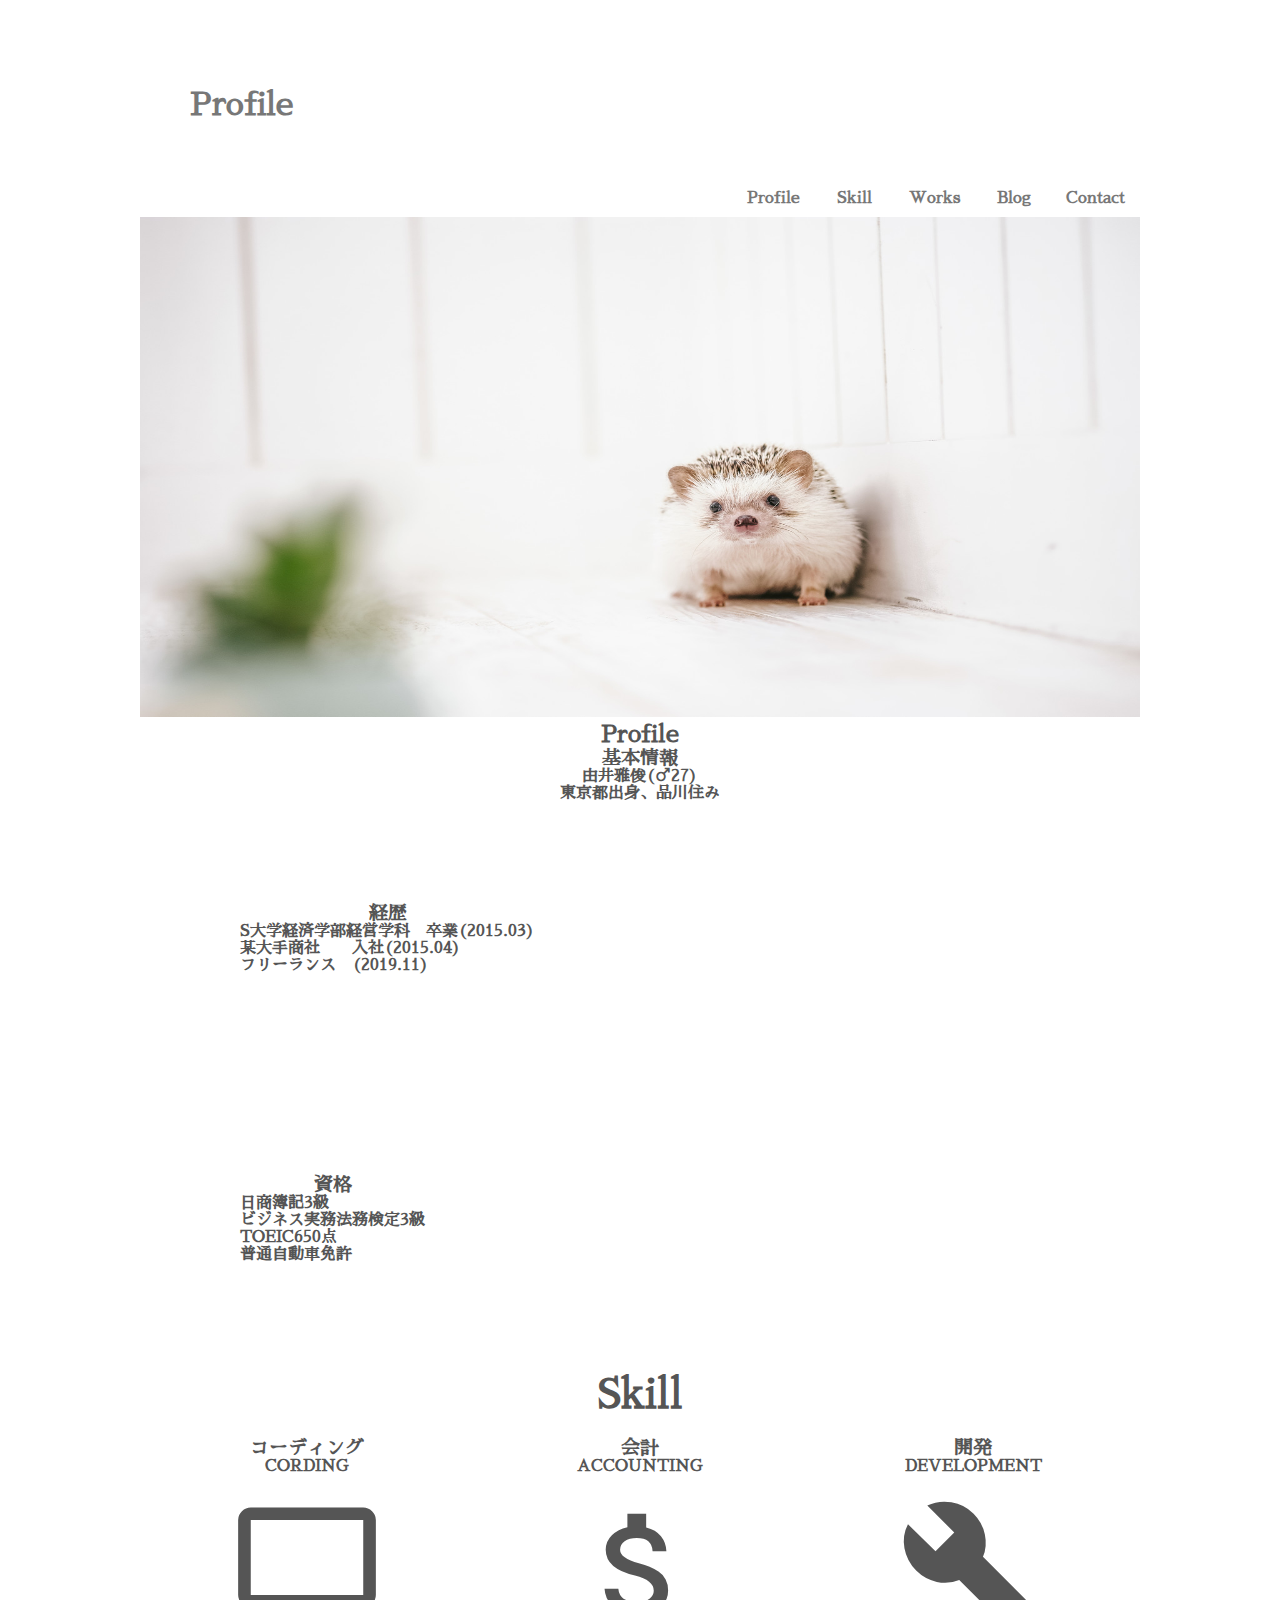
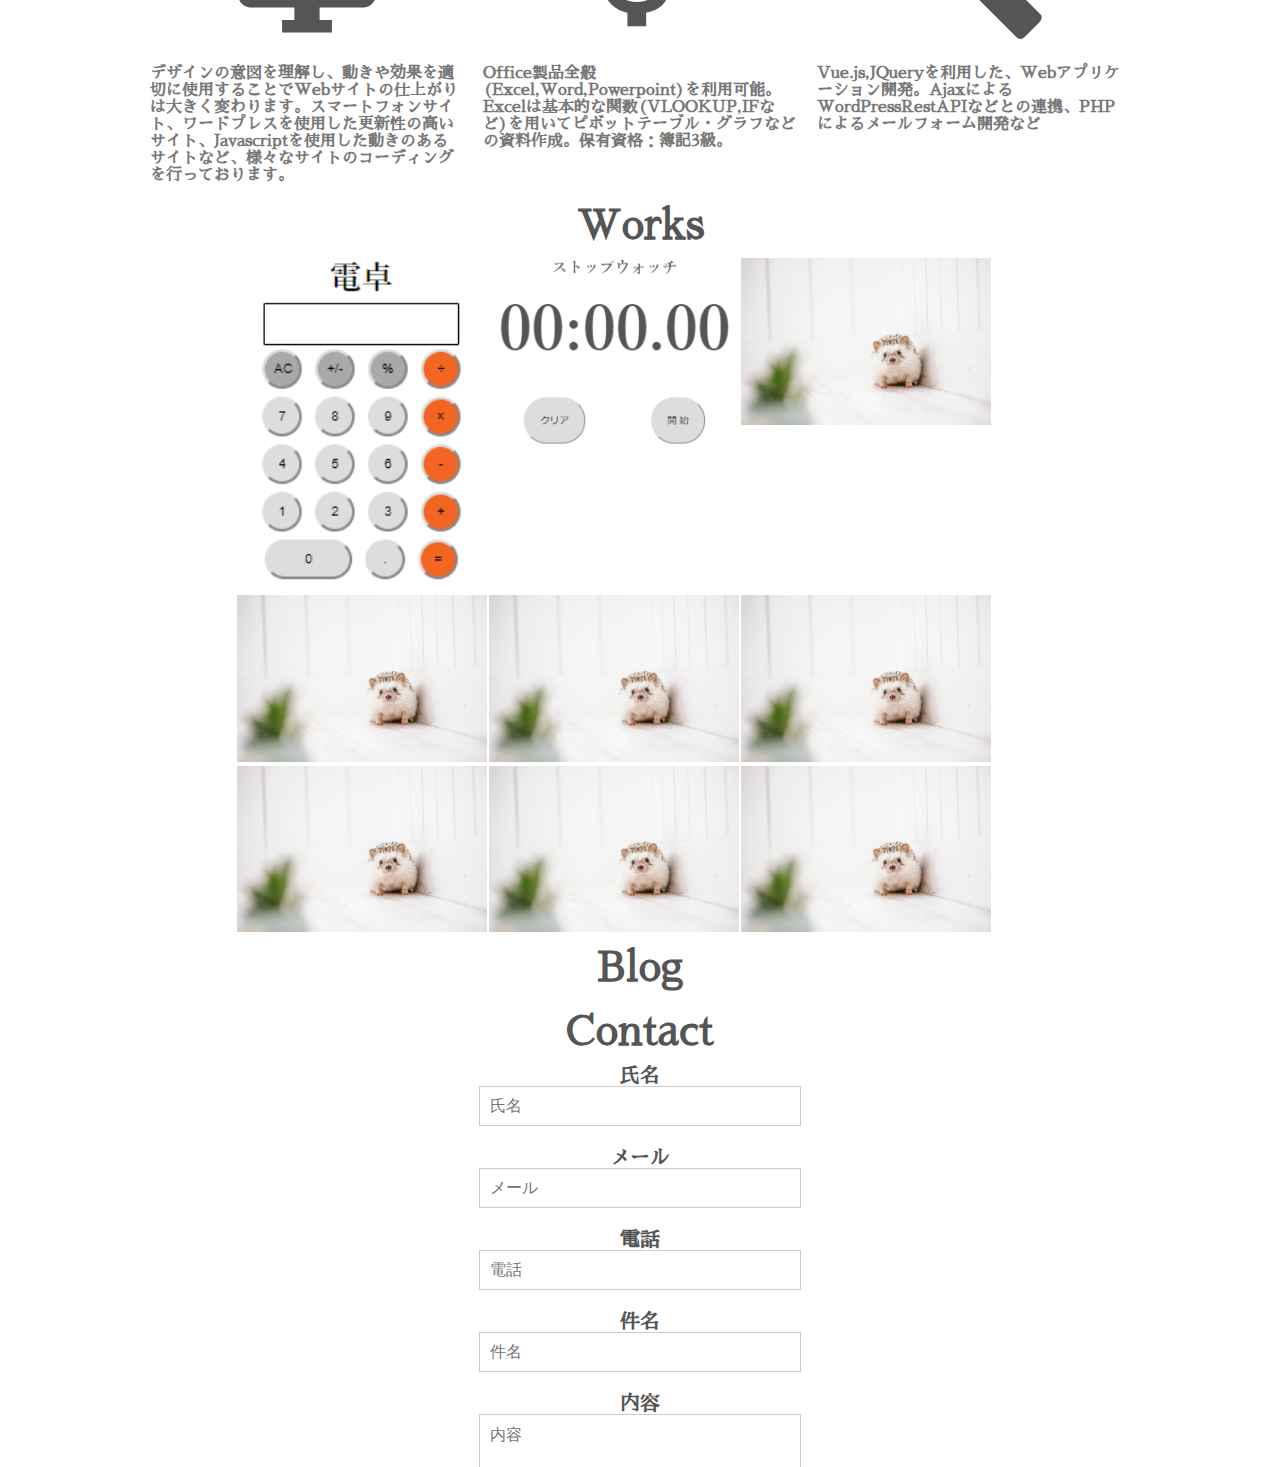
<file: index.html>
<!DOCTYPE html>
<html lang="ja">
<head>
	<meta charset="utf-8">　
	<meta name="viewport" content="width=device-width,initial-scale=1">
	<meta name="keywords" content="ポートフォリオ">
	<meta name="description" content="由井雅俊　ポートフォリオサイト">
	<meta name="robots" content="noindex">
	<meta http-equiv="Pragma" content="no-cache">
	<meta http-equiv="Cache-Control" content="no-cache">
	<title>由井雅俊ポートフォリオ</title>
	<link href="https://fonts.googleapis.com/css?family=Sawarabi+Mincho" rel="stylesheet">
	<link href="https://fonts.googleapis.com/icon?family=Material+Icons" rel="stylesheet">
	<link rel="stylesheet" type="text/css" href="./css/profile.css?9080">
	<script src="./js/jquery-3.4.1.min.js"></script>
	<script src="./js/main.js"></script>
	<script src="./js/strform.js"></script>
</head>
<body>
	<header>
		<h1 id="logo">
		    <a href="#top">Profile</a>
		</h1>
		<nav class="toptag">
			<ul class="cf">
				<a href="#Profile">
					<li class="about">Profile</li>
				</a>
				<a href="#Skill">
					<li class="Skill">Skill</li>
				</a>
				<a href="#Works">
					<li class="works">Works</li>
				</a>
				<a href="#Blog">
					<li class="blog">Blog</li>
				</a>
				<a href="#Contact">
					<li class="contact">Contact</li>
				</a>
			</ul>
		</nav>
	</header>
    <!-- main -->
	<div id="main">
		<!-- mainVisual -->
		<div id="mainVisual">
			<div class="pc"><img class="ph" src="./img/sample.jpg" alt=""></div>
	    </div>
	    <section id="Profile">
	    	<h2>Profile</h2>
	    	<div>
	    		<h3>基本情報</h3>
	    		<p>由井雅俊(♂27)</p>
	    		<p>東京都出身、品川住み</p>
	    	</div>
	    	<div class="Resume">
	    		<div>
		    		<h3>経歴</h3>
		    		<p>S大学経済学部経営学科　卒業(2015.03)</p>
		    		<p>某大手商社　　入社(2015.04)</p>
		    		<p>フリーランス　(2019.11)</p>
		    	</div>
		    	<div>
		    		<h3>資格</h3>
		    		<p>日商簿記3級</p>
		    		<p>ビジネス実務法務検定3級</p>
		    		<p>TOEIC650点</p>
		    		<p>普通自動車免許</p>
		    	</div>
	    	</div>
	    </section>
	    <!-- skill -->
		<section id="Skill" class="cf">
			<h2 class="ttl">Skill</h2>
			<section class="three-co">
				<h3 class="ttl2">コーディング</h3>
				<p class="ttl2">CORDING</p>
				<p class="icon"><i class="material-icons">desktop_windows</i></p>
				<p class="text01">デザインの意図を理解し、動きや効果を適切に使用することでWebサイトの仕上がりは大きく変わります。スマートフォンサイト、ワードプレスを使用した更新性の高いサイト、Javascriptを使用した動きのあるサイトなど、様々なサイトのコーディングを行っております。</p>
			</section>
			<section class="three-co">
				<h3 class="ttl2">会計</h3>
				<p class="ttl2">ACCOUNTING</p>
				<p class="icon"><i class="material-icons">attach_money</i></p>
				<p class="text01">Office製品全般(Excel,Word,Powerpoint)を利用可能。Excelは基本的な関数(VLOOKUP,IFなど)を用いてピボットテーブル・グラフなどの資料作成。保有資格：簿記3級。</p>
			</section>
			<section class="three-co">
				<h3 class="ttl2">開発</h3>
				<p class="ttl2">DEVELOPMENT</p>
				<p class="icon"><i class="material-icons">build</i></p>
				<p class="text01">Vue.js,JQueryを利用した、Webアプリケーション開発。AjaxによるWordPressRestAPIなどとの連携、PHPによるメールフォーム開発など</p>
			</section>
		</section>
        <!-- works -->
		<section id="Works" class="cf">
			<h2 class="ttl">Works</h2>
			<ul class="worksList">
				<li><a href="./html/calculator/"><img src="./img/calculator.png"></a></li>
				<li><a href="./html/stopwatch"><img src="./img/stopwatch.png"></a></li>
				<li><a href=""><img src="./img/sample.jpg"></a></li>
				<li><a href=""><img src="./img/sample.jpg"></a></li>
				<li><a href=""><img src="./img/sample.jpg"></a></li>
				<li><a href=""><img src="./img/sample.jpg"></a></li>
				<li><a href=""><img src="./img/sample.jpg"></a></li>
				<li><a href=""><img src="./img/sample.jpg"></a></li>
				<li><a href=""><img src="./img/sample.jpg"></a></li>
		　　</ul>
		</section>
		<!-- Blog -->
		<section id="Blog" class="cf">
			<h2 class="ttl">Blog</h2>
			<ul class="blogList">
			</ul>
		</section>
    </div>
    <div id="Contact" class="wrapper">
    	<h2 class="ttl">Contact</h2>
		<form action="/" method="post">
			<p>氏名</p>
			<p class="input"><input class="name chk" type="text" name="name" placeholder="氏名"></p>
			<p class="err_name"></p>
			<p>メール</p>
			<p class="input"><input class="mail chk" type="email" name="mail" placeholder="メール"></p>
			<p class="err_mail"></p>
			<p>電話</p>
			<p class="input"><input class="phone chk" type="telephone" name="phone" placeholder="電話"></p>
			<p class="err_phone"></p>
			<p>件名</p>
			<p class="input"><input class="tag chk" type="text" name="tag" placeholder="件名"></p>
			<p class="err_tag"></p>
			<p>内容</p>
			    <textarea class="contents chk" name="contents" placeholder="内容"></textarea>
			    <p class="err_contents"></p>
			<p class="input"><input type="submit" value="送信" name="submit"></p>
		</form>
	</div>
    <!-- footer -->
    <footer class="cf">
		<p class="toTop">
			<a href="#Top">
				<i class="material-icons">home</i>
			</a>
		</p>
    	<p id="copyright">
    		<small>
    			&#169; Masatoshi Yui All rights reserved.
    	    </small>
    	</p>
    </footer>
</body>
</html>
</file>
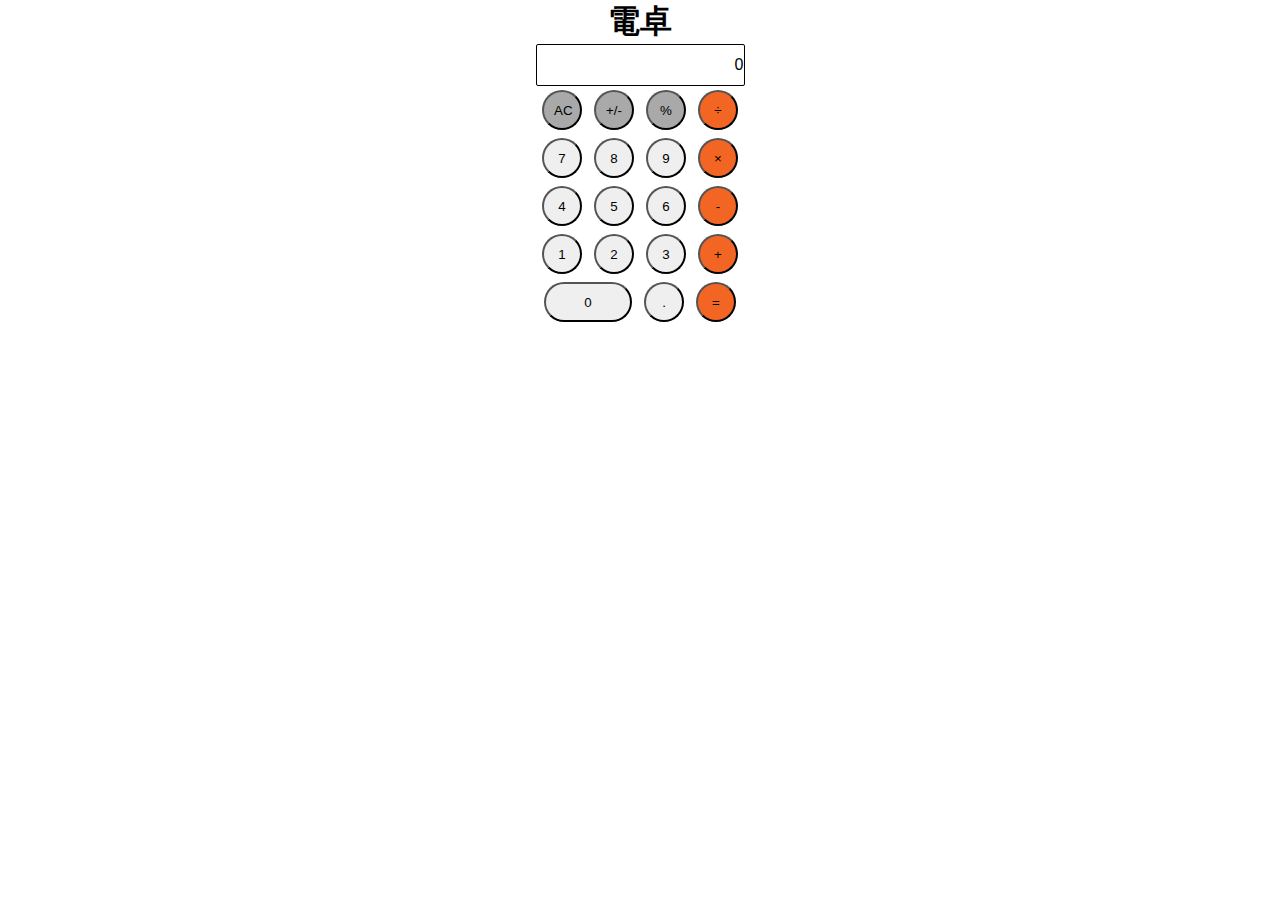
<file: html/calculator/index.html>
<!DOCTYPE html>
<html>
<head>
	<meta charset="utf-8">
	<meta name="viewport" content="width=device-width,initial-scale=1">
	<title>電卓</title>
	<link rel="stylesheet" type="text/css" href="./css/keisanki.css">
	<script src="./js/jquery-3.4.1.min.js"></script>
	<script src="./js/calc.js"></script>
</head>
<body>
	<h1>電卓</h1>
	<section>
		<input type="text" class="WhiteSheet dspData">
		<span class="myValue"></span>
	</section>
	<div>
		<input type="button" class="Calculater BgGray Clear" value="AC" >
		<input type="button" class="Calculater BgGray PlusMinus" value="+/-">
		<input type="button" class="Calculater BgGray Percent" value="%" >
		<input type="button" class="Calculater BgOrange Comp" value="÷">
	</div>
	<div>
		<input type="button" class="Calculater Num" value="7">
		<input type="button" class="Calculater Num" value="8">
		<input type="button" class="Calculater Num" value="9" >
		<input type="button" class="Calculater BgOrange Comp" value="×">	
	</div>
	<div>
		<input type="button" class="Calculater Num" value="4" >
		<input type="button" class="Calculater Num" value="5">
		<input type="button" class="Calculater Num" value="6" >
		<input type="button" class="Calculater BgOrange Comp" value="-">	
	</div>
	<div>
		<input type="button" class="Calculater Num" value="1" >
		<input type="button" class="Calculater Num" value="2">
		<input type="button" class="Calculater Num" value="3" >
		<input type="button" class="Calculater BgOrange Comp" value="+">	
	</div>
	<div>
		<input type="button" class="Calculater Zero Num" value="0" >
		<input type="button" class="Calculater Dot " value="." >
		<input type="button" class="Calculater BgOrange Comp" value="=">	
	</div>
</body>
</html>
</file>
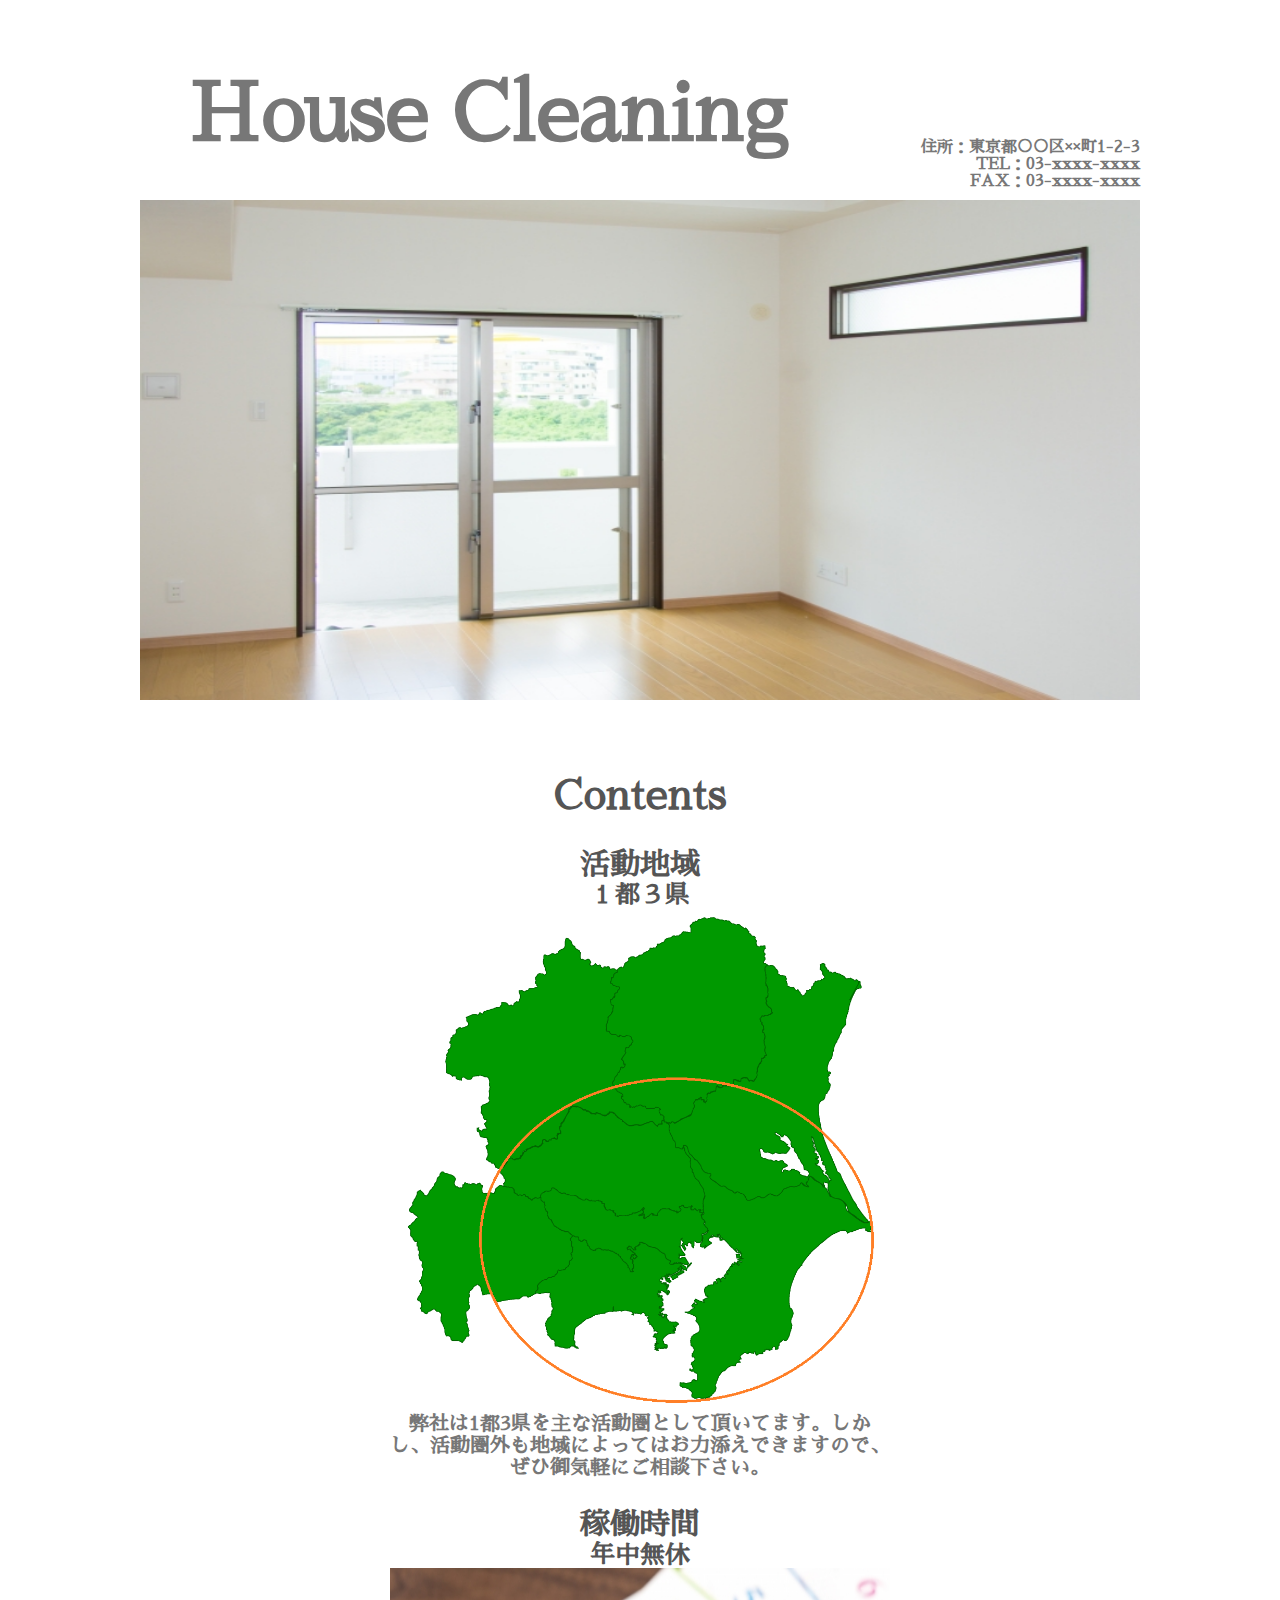
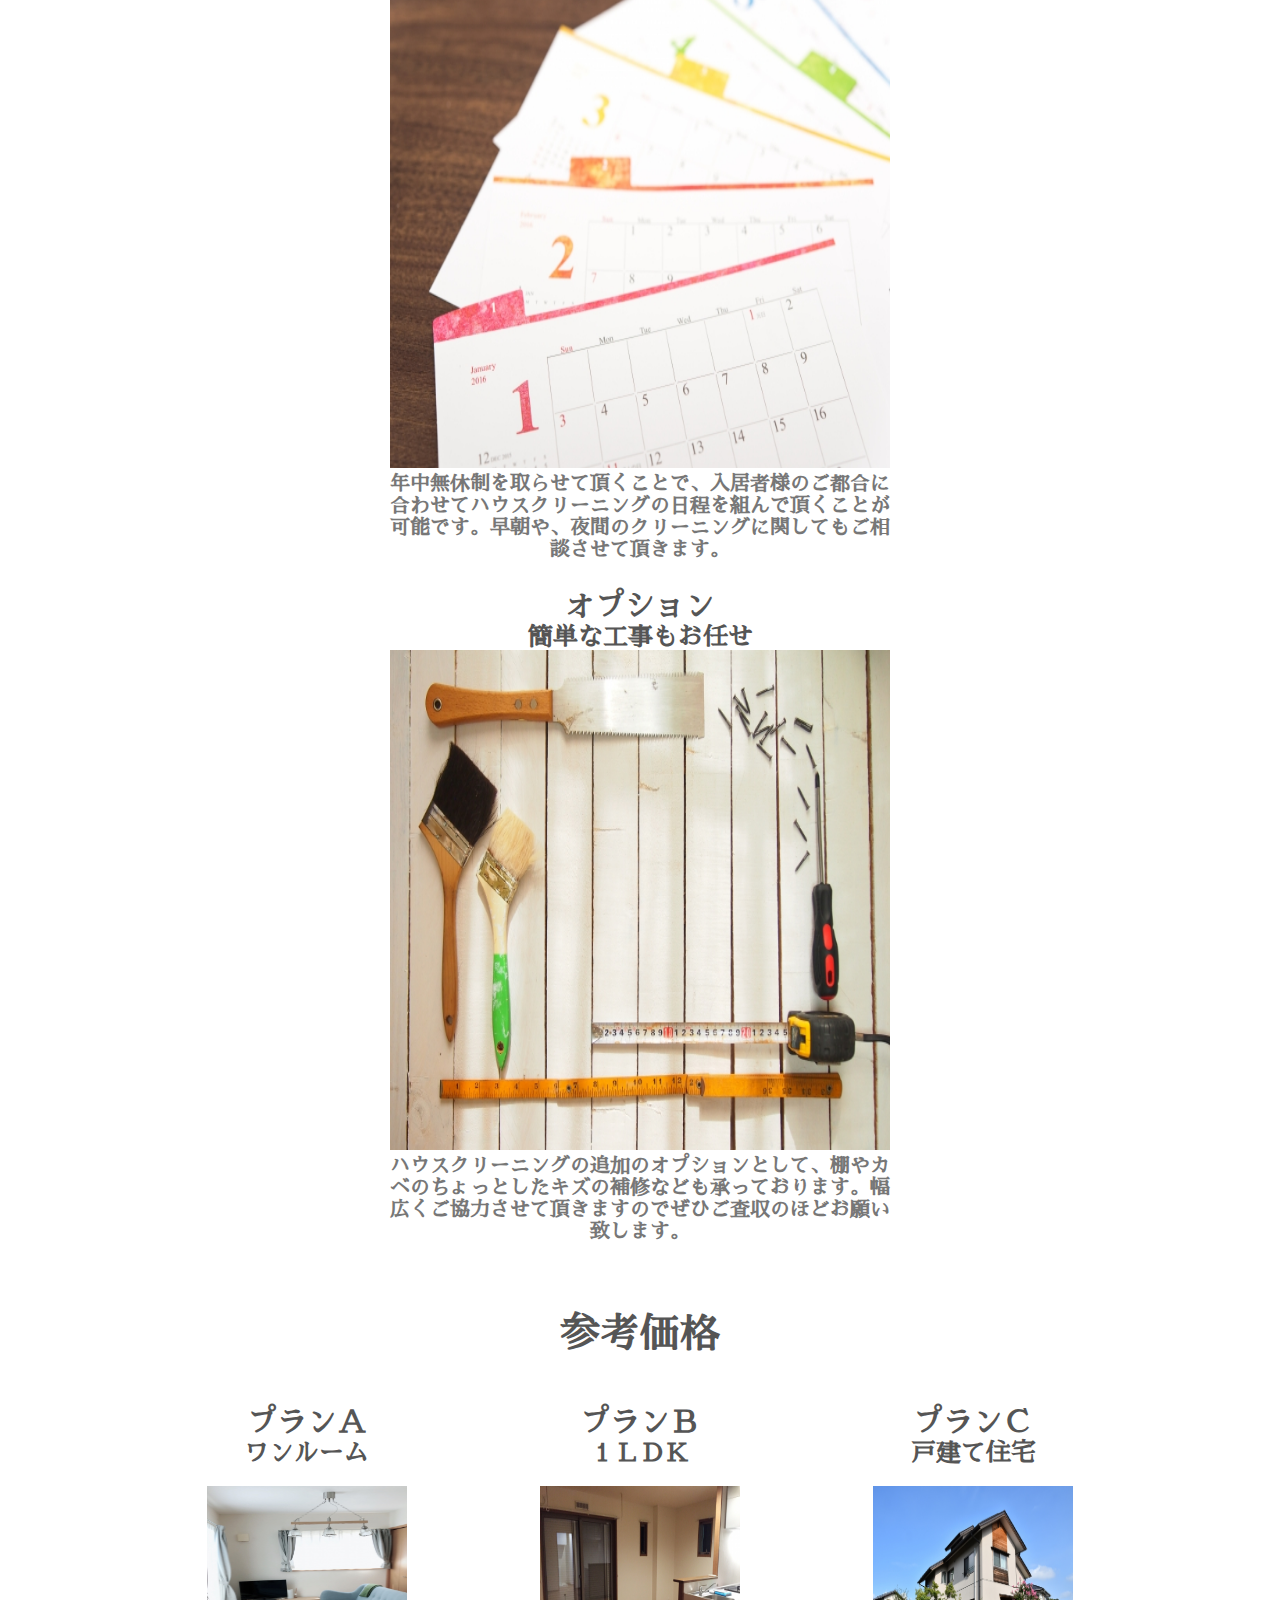
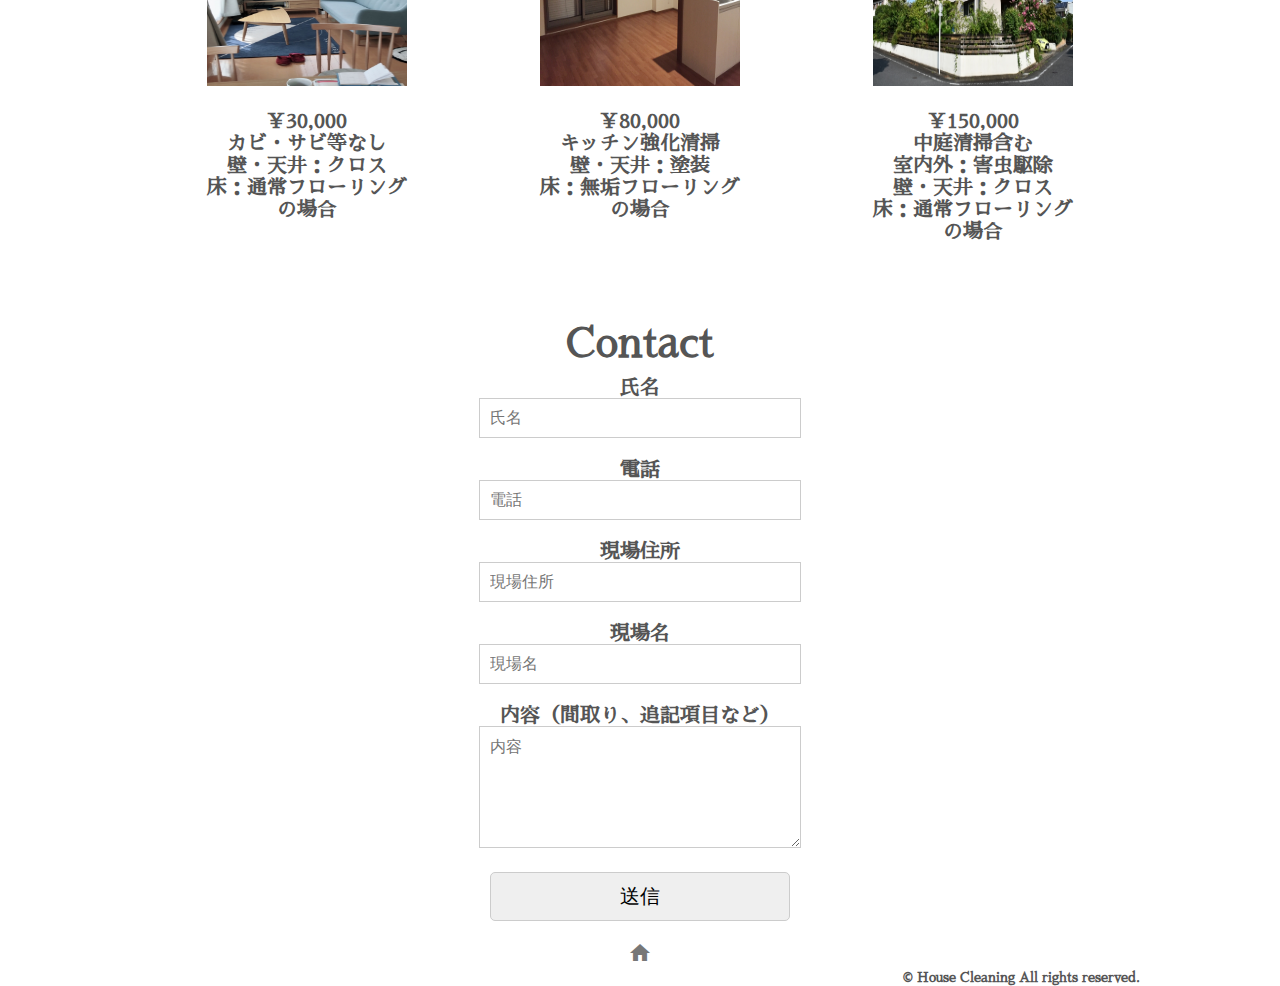
<file: html/house_cleaning/index.html>
<!DOCTYPE html>
<html>
<head>
	<meta charset="utf-8">
	<meta name="viewport" content="width=device-width,initial-scale=1">
	<title></title>
	<link href="https://fonts.googleapis.com/css?family=Sawarabi+Mincho" rel="stylesheet">
	<link href="https://fonts.googleapis.com/icon?family=Material+Icons" rel="stylesheet">
	<link rel="stylesheet" type="text/css" href="./css/house_cleaning.css?9080">
	<script src="./js/jquery-3.4.1.min.js"></script>
	<script src="./js/house_cleaning.js"></script>
</head>
<body>
	<header>
		<h1 id="logo">
		    <a href="#top">House Cleaning</a>
		</h1>
		<nav class="toptag">
			<ul class="cf">
				<a><li>住所：東京都○○区××町1-2-3</li></a>
				<a><li>TEL：03-xxxx-xxxx</li></a>
				<a><li>FAX：03-xxxx-xxxx</li></a>
			</ul>
		</nav>
	</header>
    <!-- main -->
	<div id="main">
		<!-- mainVisual -->
		<div id="mainVisual">
			<div class="pc"><img class="ph" src="./img/cleaning.jpg" alt=""></div>
	    </div>
	    <!-- contents -->
		<section>
			<h2 class="ttl">Contents</h2>
			<section>
				<h3 class="ttl2">活動地域</h3>
				<p class="ttl3">１都３県</p>
				<img class="png" src="./img/area.png" alt="">
				<p class="text01">弊社は1都3県を主な活動圏として頂いてます。しかし、活動圏外も地域によってはお力添えできますので、ぜひ御気軽にご相談下さい。</p>
			</section>
			<section>
				<h3 class="ttl2">稼働時間</h3>
				<p class="ttl3">年中無休</p>
				<img class="png" src="./img/calender.jpg" alt="">
				<p class="text01">年中無休制を取らせて頂くことで、入居者様のご都合に合わせてハウスクリーニングの日程を組んで頂くことが可能です。早朝や、夜間のクリーニングに関してもご相談させて頂きます。</p>
			</section>
			<section>
				<h3 class="ttl2">オプション</h3>
				<p class="ttl3">簡単な工事もお任せ</p>
				<img class="png" src="./img/option.jpg" alt="">
				<p class="text01">ハウスクリーニングの追加のオプションとして、棚やカベのちょっとしたキズの補修なども承っております。幅広くご協力させて頂きますのでぜひご査収のほどお願い致します。</p>
			</section>
		</section>
		<!-- plan -->
		<section id="Plan" class="cf">
			<h2 class="ttl">参考価格</h2>
			<section class="three-co">
				<h3 class="ttl2">プランＡ</h3>
				<p class="ttl3">ワンルーム</p>
				<img class="planImg" src="./img/one_room.jpg" alt="">
				<p class="text02">￥30,000</p>
				<p class="text02">カビ・サビ等なし</p>
				<p class="text02">壁・天井：クロス</p>
				<p class="text02">床：通常フローリング</p>
				<p class="text02">の場合</p>
			</section>
			<section class="three-co">
				<h3 class="ttl2">プランＢ</h3>
				<p class="ttl3">１ＬＤＫ</p>
				<img class="planImg" src="./img/1ldk.jpg" alt="">
				<p class="text02">￥80,000</p>
				<p class="text02">キッチン強化清掃</p>
				<p class="text02">壁・天井：塗装</p>
				<p class="text02">床：無垢フローリング</p>
				<p class="text02">の場合</p>
			</section>
			<section class="three-co">
				<h3 class="ttl2">プランＣ</h3>
				<p class="ttl3">戸建て住宅</p>
				<img class="planImg" src="./img/house.jpg" alt="">
				<p class="text02">￥150,000</p>
				<p class="text02">中庭清掃含む</p>
				<p class="text02">室内外：害虫駆除</p>
				<p class="text02">壁・天井：クロス</p>
				<p class="text02">床：通常フローリング</p>
				<p class="text02">の場合</p>
			</section>
		</section>
    <div id="Contact" class="wrapper">
    	<h2 class="ttl">Contact</h2>
		<form action="/" method="post">
			<p>氏名</p>
			<p class="input"><input class="name chk" type="text" name="name" placeholder="氏名"></p>
			<p class="err_name"></p>
			<p>電話</p>
			<p class="input"><input class="phone chk" type="telephone" name="phone" placeholder="電話"></p>
			<p class="err_phone"></p>
			<p>現場住所</p>
			<p class="input"><input class="address chk" type="address" name="address" placeholder="現場住所"></p>
			<p class="err_address"></p>
			<p>現場名</p>
			<p class="input"><input class="tag chk" type="text" name="tag" placeholder="現場名"></p>
			<p class="err_tag"></p>
			<p>内容（間取り、追記項目など）</p>
			    <textarea class="contents chk" name="contents" placeholder="内容"></textarea>
			    <p class="err_contents"></p>
			<p class="input"><input type="submit" value="送信" name="submit"></p>
		</form>
	</div>
    <!-- toTop -->
	<p class="toTop">
		<a href="#Top">
			<i class="material-icons">home</i>
		</a>
	</p>
    <!-- footer -->
    <footer class="cf">
    	<p id="copyright">
    		<small>
    		&#169; House Cleaning All rights reserved.
    	    </small>
    	</p>
    </footer>
</body>
</html>
</file>
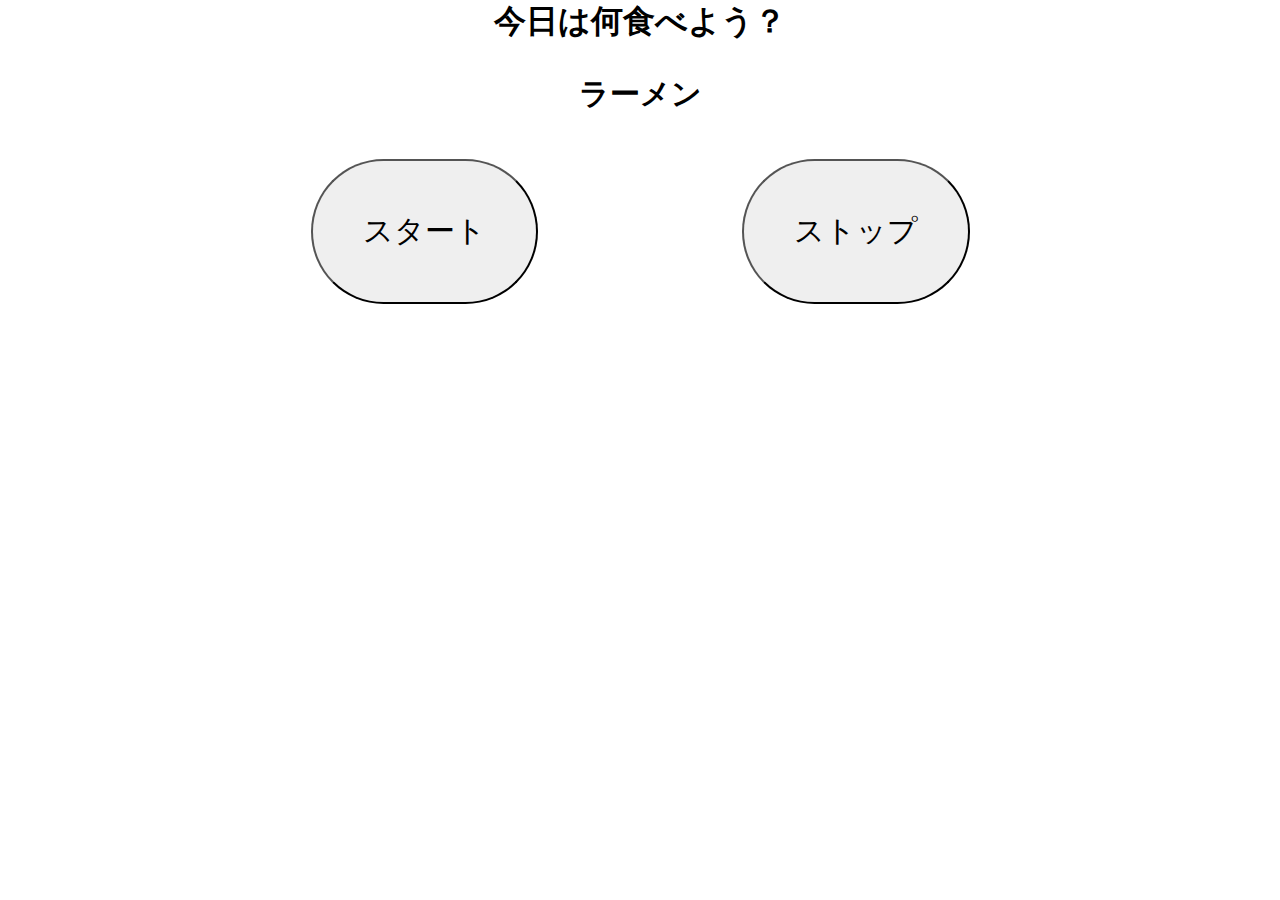
<file: html/roulette/index.html>
<!DOCTYPE html>
<html>
<head>
	<meta charset="utf-8">
	<meta name="viewport" content="width=device-width,initial-scale=1">
	<title>グルメルーレット</title>
	<link rel="stylesheet" type="text/css" href="./css/roulette.css">
	<script src="./js/jquery-3.4.1.min.js"></script>
	<script src="./js/roulette.js"></script>
</head>
<body>
	<h1>今日は何食べよう？</h1>

	<div class="contents">
		<div id="tab">
			<p>ラーメン</p>
			<p>丼もの</p>
			<p>パスタ</p>
			<p>そば・うどん</p>
			<p>定食</p>
			<p>肉</p>
			<p>魚</p>
			<p>ヘルシー</p>
		</div>
	</div>


	<input type="button" value="スタート" class="start">
	<input type="button" value="ストップ" class="stop">	


</body>
</html>
</file>
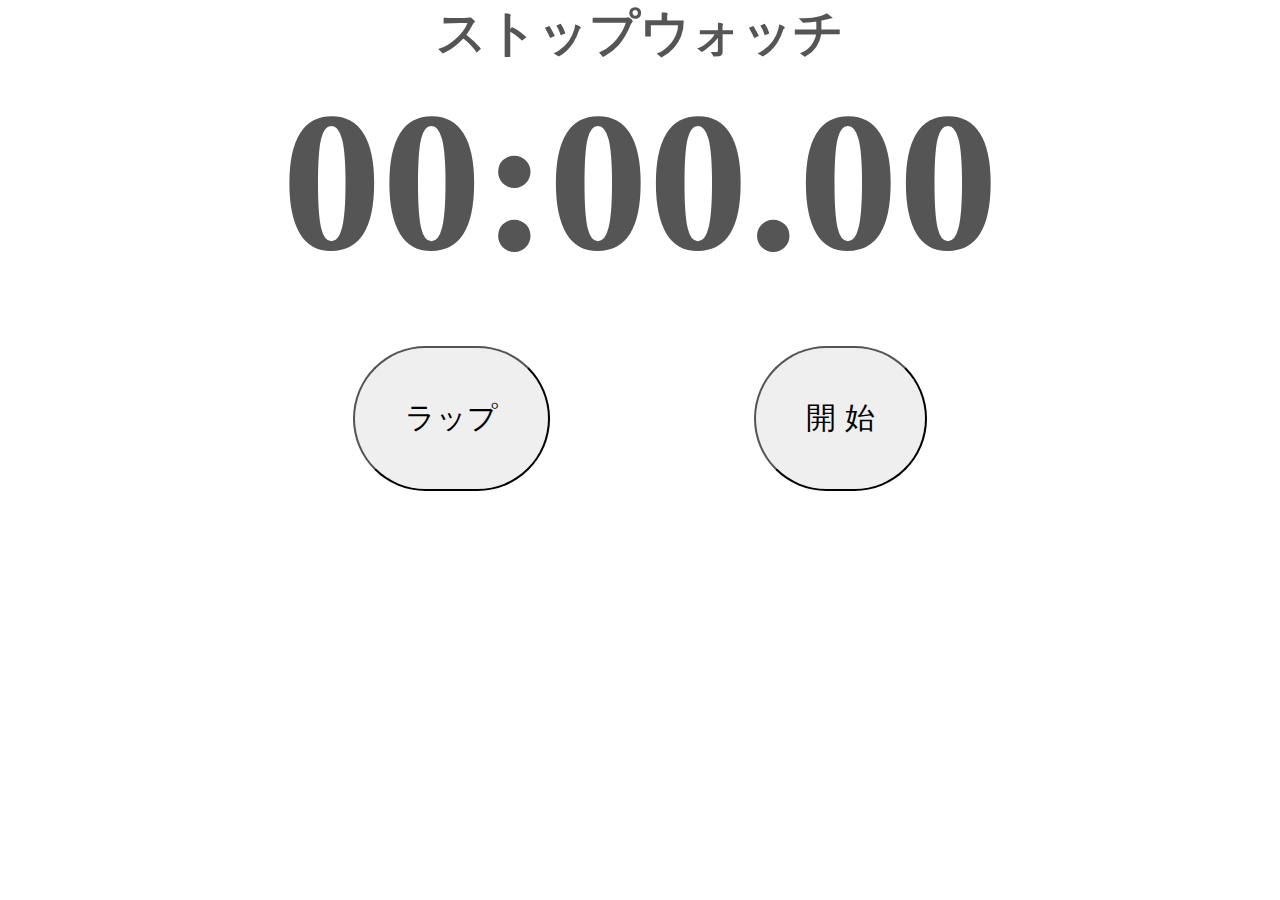
<file: html/stopwatch/index.html>
<!DOCTYPE html>
<html>
<head>
	<meta charset="utf-8">
	<meta name="viewport" content="width=device-width,initial-scale=1">
	<title>ストップウォッチ</title>
	<link rel="stylesheet" type="text/css" href="./css/stopwatch.css">
	<script src="./js/jquery-3.4.1.min.js"></script>
	<script src="./js/stopwatch.js"></script>
</head>
<body>
	<section>
		<h1>ストップウォッチ</h1>
		<p class="DespStart"><span class="Minute" >00</span>:<span class="Seccond">00</span>.<span class="Dot">00</span></p>
		<div>
			<input type="button" class="Rap" value="ラップ" >
			<input type="button" class="Start" value="開 始" >
		</div>
		<div class="RapList">
		</div>
	</section>
</body>
</html>
</file>
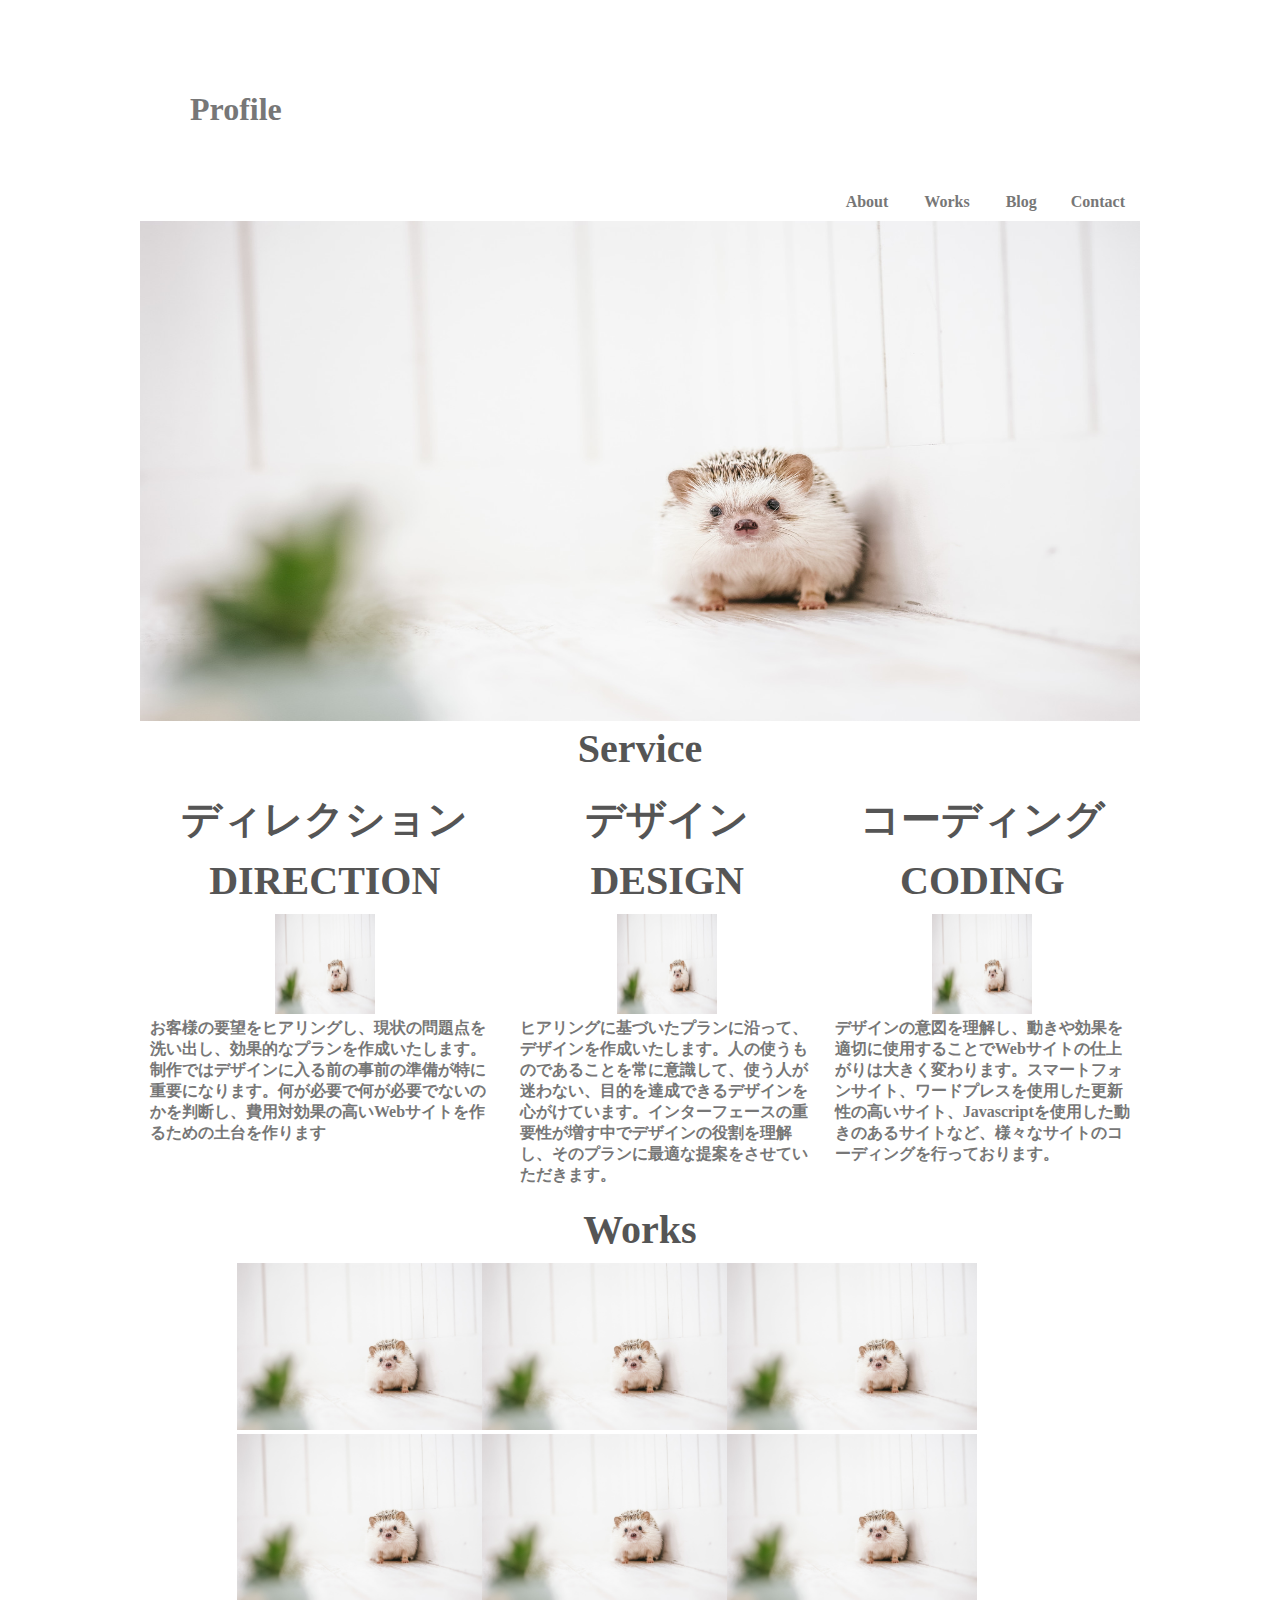
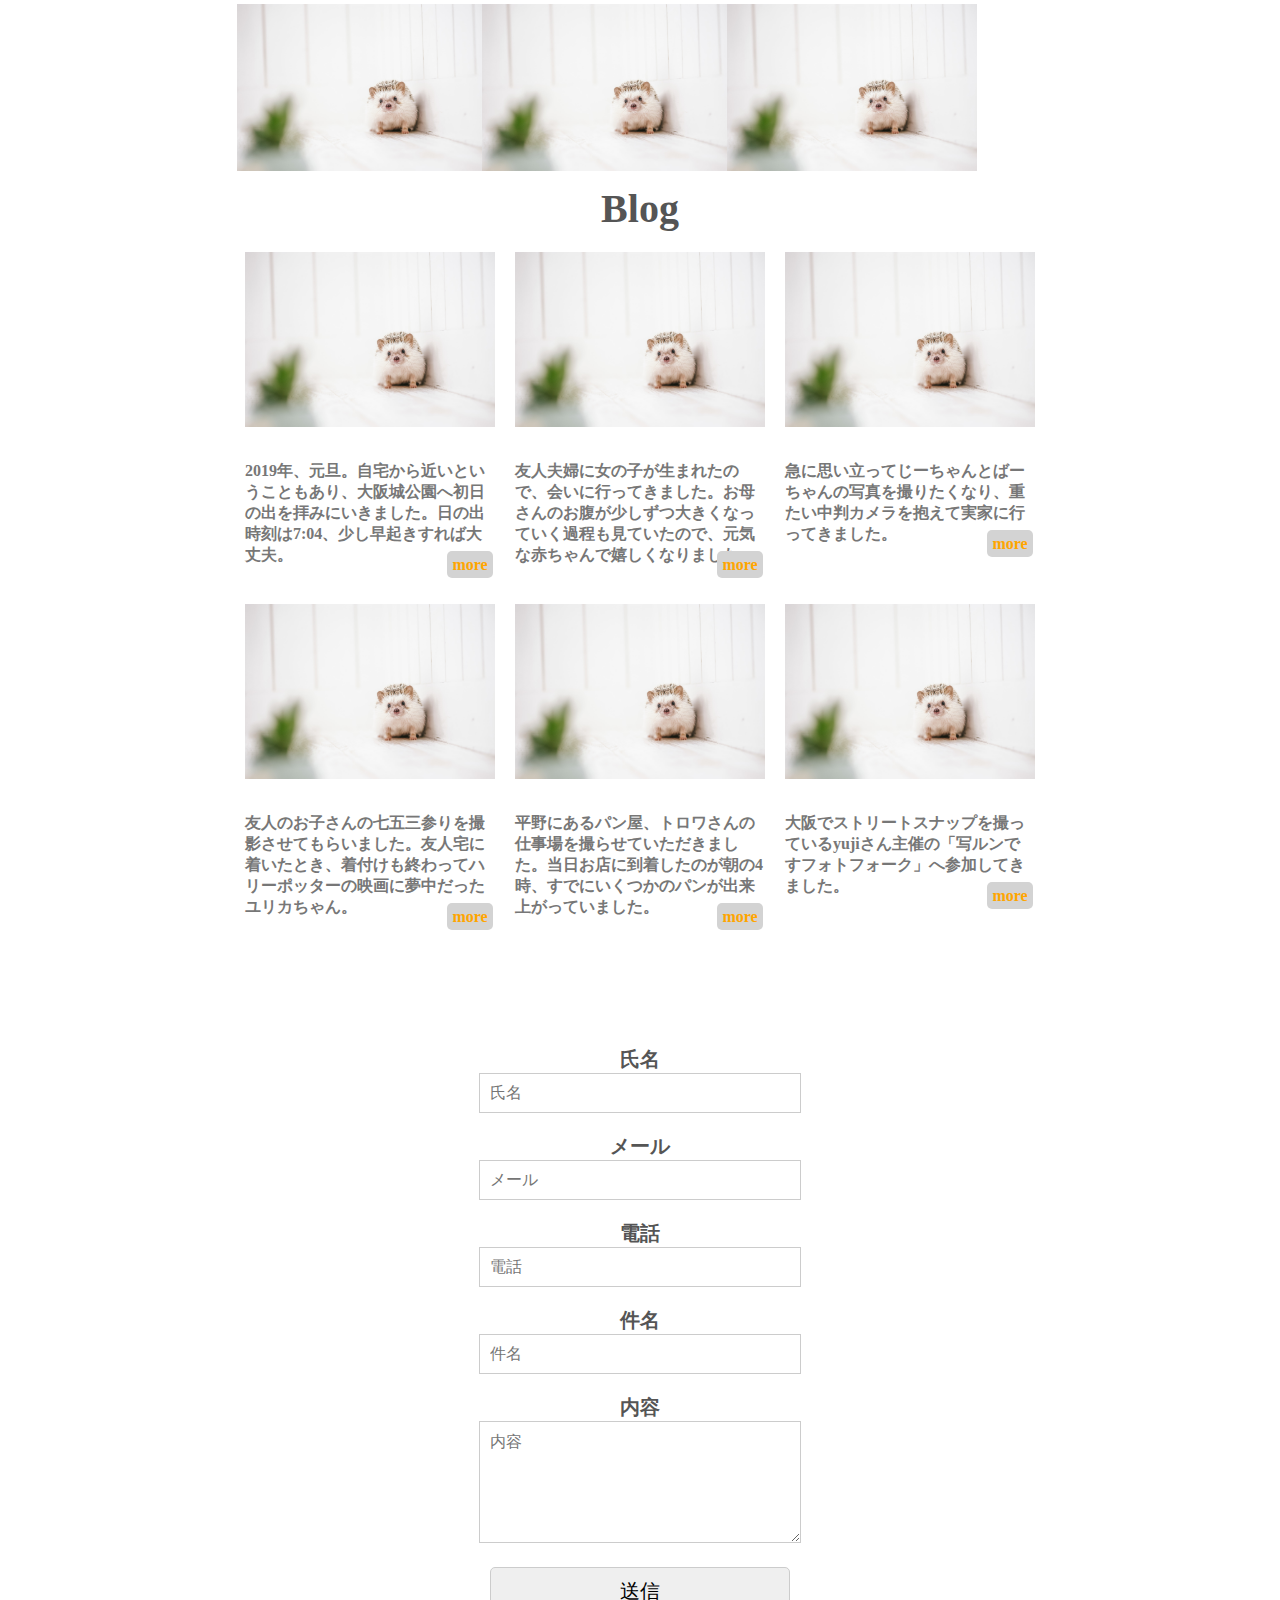
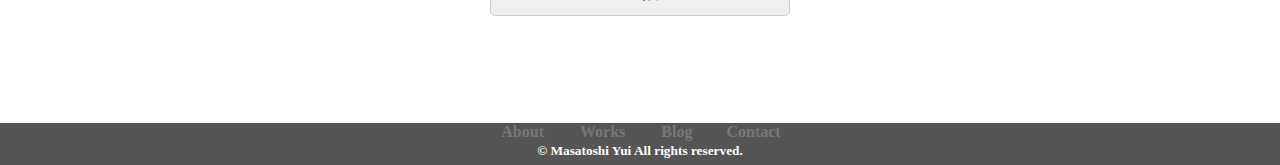
<file: profile.html>
<!DOCTYPE html>
<html>
<head>
	<meta charset="utf-8">
　　<!--ひらがな等を読み込めるようにする-->
	<meta name="viewport" content="width=device-width,initial-scale=1">
	<!--スマホ対応にする、レスポンシブルと言う-->
	<title></title>
	<link href="https://fonts.googleapis.com/icon?family=Material+Icons" rel="stylesheet">
	<!--googleが作ったアイコン用cssを呼び出せる-->
	<link rel="stylesheet" type="text/css" href="./css/profile.css?9080">
	<script src="./js/jquery-3.4.1.min.js"></script>
	<script src="./js/main.js"></script>
	<script src="./js/strform.js"></script>
</head>





<body>


	<header>
		<h1 id="logo">
		    <a href="#top">Profile</a>
		</h1>

		<nav class="toptag">
			<ul class="cf">
				<a href="javascript:void(0);">
					<li class="about">About</li>
				</a>
				<a href="javascript:void(0);">
					<li class="works">Works</li>
				</a>
				<a href="javascript:void(0);">
					<li class="blog">Blog</li>
				</a>
				<a href="http://localhost/index2.html">
					<li class="contact">Contact</li>
				</a>
			</ul>
		</nav>
	</header>


    <!-- main -->
	<div id="main">

		<!-- mainVisual -->
		<div id="mainVisual">
			<div class="pc"><img class="ph" src="./img/sample.jpg" alt=""></div>
	    </div>

	    <!-- service -->
		<section id="service" class="cf">
			<h2 class="ttl">Service</h2>
			<section class="three-co">
				<h3 class="ttl">ディレクション</h3>
				<p class="ttl">DIRECTION</p>
				<p class="icon"><img class="ic" src="./img/sample.jpg"alt=""></p>
				<p class="text01">お客様の要望をヒアリングし、現状の問題点を洗い出し、効果的なプランを作成いたします。制作ではデザインに入る前の事前の準備が特に重要になります。何が必要で何が必要でないのかを判断し、費用対効果の高いWebサイトを作るための土台を作ります</p>
			</section>
			
			<section class="three-co">
				<h3 class="ttl">デザイン</h3>
				<p class="ttl">DESIGN</p>
				<p class="icon"><img class="ic" src="./img/sample.jpg"></p>
				<p class="text01">ヒアリングに基づいたプランに沿って、デザインを作成いたします。人の使うものであることを常に意識して、使う人が迷わない、目的を達成できるデザインを心がけています。インターフェースの重要性が増す中でデザインの役割を理解し、そのプランに最適な提案をさせていただきます。</p>
			</section>
			
			<section class="three-co">
				<h3 class="ttl">コーディング</h3>
				<p class="ttl">CODING</p>
				<p class="icon"><img class="ic" src="./img/sample.jpg"></p>
				<p class="text01">デザインの意図を理解し、動きや効果を適切に使用することでWebサイトの仕上がりは大きく変わります。スマートフォンサイト、ワードプレスを使用した更新性の高いサイト、Javascriptを使用した動きのあるサイトなど、様々なサイトのコーディングを行っております。</p>
			</section>
		</section>
        
        <!-- works -->
		<section id="works" class="cf">
			<h2 class="ttl">Works</h2>
			<ul class="worksList">
				<li><a href=""><img src="./img/sample.jpg"></a></li>
				<li><a href=""><img src="./img/sample.jpg"></a></li>
				<li><a href=""><img src="./img/sample.jpg"></a></li>

				<li><a href=""><img src="./img/sample.jpg"></a></li>
				<li><a href=""><img src="./img/sample.jpg"></a></li>
				<li><a href=""><img src="./img/sample.jpg"></a></li>

				<li><a href=""><img src="./img/sample.jpg"></a></li>
				<li><a href=""><img src="./img/sample.jpg"></a></li>
				<li><a href=""><img src="./img/sample.jpg"></a></li>
		　　</ul>
		</section>

		<!-- blog -->
		<section id="blog" class="cf">
			<!--idは#、classは.で-->
			<h2 class="ttl">Blog</h2>
			<ul class="blogList">
			<div>
				<section class="three-co">
				    <li><img src="./img/sample.jpg"></li>
				    <p class="tx">2019年、元旦。自宅から近いということもあり、大阪城公園へ初日の出を拝みにいきました。日の出時刻は7:04、少し早起きすれば大丈夫。</p>
				    <div class="more_div">
				    	<a class="more">more</a>
				    </div>
				</section>
				<section class="three-co">
				    <li><img src="./img/sample.jpg"></li>
				    <p class="tx">友人夫婦に女の子が生まれたので、会いに行ってきました。お母さんのお腹が少しずつ大きくなっていく過程も見ていたので、元気な赤ちゃんで嬉しくなりました。</p>
				    <div class="more_div">
				    	<a class="more">more</a>
				    </div>
				</section>
				<section class="three-co">
				    <li><img src="./img/sample.jpg"></li>
				    <p class="tx">急に思い立ってじーちゃんとばーちゃんの写真を撮りたくなり、重たい中判カメラを抱えて実家に行ってきました。</p>
				    <div class="more_div">
				    	<a class="more">more</a>
				    </div>
                </section>
            </div>
            <div>
                <section class="three-co">
				    <li><img src="./img/sample.jpg"></li>
				    <p class="tx">友人のお子さんの七五三参りを撮影させてもらいました。友人宅に着いたとき、着付けも終わってハリーポッターの映画に夢中だったユリカちゃん。</p>
				    <div class="more_div">
				    	<a class="more">more</a>
				    </div>
				</section>
				<section class="three-co">
				    <li><img src="./img/sample.jpg"></li>
				    <p class="tx">平野にあるパン屋、トロワさんの仕事場を撮らせていただきました。当日お店に到着したのが朝の4時、すでにいくつかのパンが出来上がっていました。</p>
				    <div class="more_div">
				    	<a class="more">more</a>
				    </div>
				</section>
				<section class="three-co">
				    <li><img src="./img/sample.jpg"></li>
				    <p class="tx">大阪でストリートスナップを撮っているyujiさん主催の「写ルンですフォトフォーク」へ参加してきました。</p>
				    <div class="more_div">
				    	<a class="more">more</a>
				    </div>
				</section>
			</div>
			</ul>
		</section>
    </div>

    <div class="wrapper">
	<form action="/" method="post">
	<p>氏名</p>
	<p class="input1"><input class="name chk" type="text" name="name" placeholder="氏名"></p>
	<p class="err_name"></p>

	<p>メール</p>
	<p class="input"><input class="mail chk" type="text" name="mail" placeholder="メール"></p>
	<p class="err_mail"></p>
	<p>電話</p>
	<p class="input2"><input class="phone chk" type="text" name="phone" placeholder="電話"></p>
	<p class="err_phone"></p>

	<p>件名</p>
	<p class="input"><input class="tag chk" type="text" name="tag" placeholder="件名"></p>
	<p class="err_tag"></p>

	<p>内容</p>
	    <textarea class="contents chk" name="contents" placeholder="内容"></textarea>
	    <p class="err_contents"></p>

	<p class="input"><input type="submit" value="送信" name="submit"></p>

	</form>
	</div>


    <!-- toTop -->
	<p class="toTop">
		<a href="javascript:void(0);">
			<i class="material-icons">home</i>
		</a>
	</p>


    <!-- footer -->
    <footer class="cf">
    	<nav class="footer">
    		<ul class="cf">
    			<a href="javascript:void(0);">
					<li class="about">About</li>
				</a>
				<a href="javascript:void(0);">
					<li class="works">Works</li>
				</a>
				<a href="javascript:void(0);">
					<li class="blog">Blog</li>
				</a>
				<a href="http://localhost/index2.html">
					<li class="contact">Contact</li>
				</a>
			</ul>
    	</nav>

    	<p id="copyright">
    		<small>
    		&#169; Masatoshi Yui All rights reserved.
    	    </small>
    	</p>
    </footer>

</body>






</html>
</file>
<file: css/profile.css>
*{
	margin:0;
	padding:0;
}body{
	text-align: center;
	font-size: 16px;
	color: #555555;
	font-family: "Sawarabi Mincho", 游明朝,"Yu Mincho",YuMincho,"Hiragino Mincho ProN","Hiragino Mincho Pro",HGS明朝E,メイリオ,Meiryo,serif;
	font-weight: bold;
	width: 100%;
}/*header*/
header{
	height: 200px;
}
header,div,footer{
	position:relative;
}
header,footer,#main{
	width:1000px;
	margin:0 auto;
}
h1{
    position: absolute;
    top: 70px;
    left: 50px;
    margin: 0;
    padding-left: 0;
    text-align: center;
}
nav{
	bottom: 10px;
	right: 40px;
}
.toptag{
	position:absolute;
	right:0;
	padding:0px;
}
nav > ul > a{
	padding: 5px 10px;
	margin: 5px;

}
nav > ul > a:hover{
	color: #0000ff;
	border: 1px
	solid #0000ff;
	padding: 4px 9px;
}
a{
	color:#777777;
	text-decoration: none;
	content:"";
	list-style: none;
}
ul,li{
	content:"";
	list-style: none;
}
ul{
	display: inline;
}
li{
	display: inline-block;
	padding-left: 2px;
}
ul a:last-child li{
	padding-left: 0;
}
/*mainVisual*/
.Resume > div{
	display: table-cell;
	padding: 100px;
	text-align: left;
}
.Resume > div > h3{
	text-align:center;
}
/*skill*/
.ttl{
	margin: 0 0 10px;
    font-size: 40px;
    text-align: center;
}
#Skill>.three-co{
	width: 30%;
}
.three-co{
	display:table-cell;	
	padding: 10px;
}
section{
    margin-bottom: 10px;
}
.text01{
	text-align: left;
}
.text01,.tx{
	color: #777777;
}
.icon .material-icons{
	font-size: 150px;
	padding: 20px 0;
}
/*works*/
#works li{
	width: 30%;
}
ul.worksList > li > a > img{
	height: auto;
}
.worksList,.blogList{
	display: flex;
	flex-wrap: wrap;
	margin: 0 auto;
	width: 81%;
}
/*blog*/
.blogList > div{
	width: 810px;
	margin: 0 auto;
}
.BlogText{
	width:250px;
}
#blog{
	margin-bottom: 100px;
}
section #bl{
   display:table-cell;
   width: 30%;
}
.tx{
	text-align: left;
}
.more-div{
	width: 100%;
}
.more{
	background-color:#d3d3d3;
	padding:5px;
	color:#ffa500;
	border:#fafad2;
	border-radius:5px;   
	position:relative;
	left: 100px;
	bottom: 10px;
}
.more:hover{color: #006400;}.more:active{color: #0000ff;}section.three-co>li{
	width: 250px;
	height: 175px;
	position: relative;
	margin-bottom: 30px;
	overflow: hidden; 
	padding: 0;
}
section.three-co>li>img{
  max-width: 250px;
  max-height: 175px;
  -ms-interpolation-mode: bicubic;
}
section.three-co>li:hover>div{
	width: 100%;
	height: 100%;
	position: absolute;
	top: 0;
	bottom: 0;
	left: 0;
	right: 0;
	background: rgba(0,0,0,0.5);
	opacity: 1;
	color: #fff;
	align-items: center;
	text-align: center;
	transition: opacity 0.5s ease;
}
section.three-co>li>h3{
	opacity: 0;
}
li:hover > div > h3{
	position: absolute;
	left: 50%;
	top:50%;
	transform: translate(-50%,-50%);
} 
/*contact*/
input[type="text"],
input[type="email"],
input[type="telephone"],
textarea,
input[type="submit"]{
	padding: 10px;
    font-size: 16px;
    border: solid 1px #cccccc;
    width: 300px;
}
textarea{
	max-width:300px;
	min-width:300px;
	min-height:100px; 
}
p[class^="err"]{
	color:#ff4500;
	margin: 0 0 20px;
}
form p{
	font-size: 20px;
}
input[type="submit"]{
	border-radius: 5px;
	margin-bottom: 20px;
	font-size: 20px;
}
input[type="submit"]:hover{
	background-color:#87ceeb;
	cursor: pointer;
}
img{
	width: 250px;
	height: 250px;
}
img.ph{
	width: 1000px;
	height: 500px;
}
img.ic{
	width: 100px;
	height: 100px;
}
/* footer */
footer{
	margin-top: 20px;
	background-color: #555555;
	width: 100%;
}
#copyright{
	text-align: center;
	padding-bottom: 6px;
}
.toTop>a>i,small{
	color: #FFFFFF;
}
.toTop>a>i{
	padding-top: 20px;
	padding-bottom: 23px;
}
/*--------------------------------------------------------*/
@media screen and (max-width: 800px){
	*{
		margin: 0 auto;
	}
	img.ph{
		width: 100%;
	}
	nav,ul,li,section,div,.three-co{
		display: block;
	}
	/*header*/
	header,footer,#main{
		width:100%;
	}
	#logo{
		width:100%;
		top: 0;
		left: 0;
		right: 0;
		position: relative;
	}
	h1 > a{
		width: 100%;
		text-align: center;
	}
	.toptag{
		width:100%;
		position: relative;
		top: 0;
		left: 0;
		right: 0;
	}
	.toptag ul{
		width:100%;
	}
	.toptag ul li,.footer ul li,nav > ul > a{
		float: left;
		font-size: 20px;		
	}
	nav > ul > a{
		border:solid #f5f5f5;
		padding:0;
		margin:0;
		display: table-cell;
		width: 48%;
		text-align: center;
	}
	li{
		padding-left: 0;
		width:100%;
	}
	ul a:last-child{
		width:97.5%;
		text-align: center;
	}
	/*mainVisual*/
	.Resume > div{
		display:inline;
		text-align: left;
	}
	.Resume > div > p{
		padding-left: 20px;
	}
    /*skill*/
    p.text01,p.tx{
    	padding: 20px;
    	text-align: left;
    }
    /*works*/
    #works li{
    	width: 100%;
    	padding: 0;
    	margin-top: 10px;
    }
    #Skill > .three-co{
    	width: 100%;
    }
    .three-co{
    	padding: 0;
    }
	/*blog*/
	.worksList > li{
		margin: 0 auto;
	}
	.worksList{
		display: block;
	}
	section.three-co > li{
		margin: 0 auto;
	}
	.BlogText{
		width: 100%;
	}
	.blogList > div{
		width: 100%;
	}
	.BlogTitle{
		position:absolute;
		width: 100%;
		height: 100%; 
	}
	/* img */
	/* footer */
	nav.footer{
		margin: 0;
		text-align: center;
	}
}
</file>
<file: html/calculator/css/keisanki.css>
*{
	margin:0;
	padding:0;
}
body{
	text-align: center;
	font-size: 16px;
	font-family: 游明朝,"Yu Mincho",YuMincho,"Hiragino Mincho ProN","Hiragino Mincho Pro",HGS明朝E,メイリオ,Meiryo,serif;
	font-weight: bold;
	width: 100%;
}
.WhiteSheet{
	border: 1px solid #000000;
	border-radius: 2px;
	font-size: 16px;
	height: 40px;
	text-align: right;
}
.Calculater{
	padding: 10px;
    width: 40px;
    height: 40px;
    margin:4px;
    border-radius: 50%;
}
.BgOrange{
    background-color:#f26522;
}
.BgGray{
	background-color:#a9a9a9;
}
.Zero{
	border-radius: 20px;
	width: 88px;
}
/*--------------------------------------------------------*/
@media screen and (max-width: 800px){
	h1{
		font-size: 50px;
	}
	.WhiteSheet{
		width: 80%;
		height: 50px;
		font-size: 35px;
	}

	.Calculater{
		width: 65px;
		height: 65px;
		font-size: 35px;
	}
	.Zero{
		width: 145px;
		border-radius: 35px;
	}
}
</file>
<file: html/house_cleaning/css/house_cleaning.css>
*{
	margin:0;
	padding:0;
}
body{
	text-align: center;
	font-size: 16px;
	color: #555555;
	font-family: "Sawarabi Mincho", 游明朝,"Yu Mincho",YuMincho,"Hiragino Mincho ProN","Hiragino Mincho Pro",HGS明朝E,メイリオ,Meiryo,serif;
	font-weight: bold;
	width: 100%;
}
/*header*/
header{
	height: 200px;
}
header,div,footer{
	position:relative;
}
header,footer,#main{
	width:1000px;
	margin:0 auto;
}
h1{
    position: absolute;
    top: 70px;
    left: 50px;
    margin: 0;
    padding-left: 0;
    text-align: center;
    font-size: 80px;
}
/*info*/
a{
	color:#777777;
	text-decoration: none;
	content:"";
	list-style: none;
	text-align: right;
}
nav{
	bottom: 10px;
	right: 40px;
}
.toptag{
	position:absolute;
	right:0;
	padding:0px;
}
ul,li{
	content:"";
	list-style: none;
}
/*skill*/
.ttl{
	margin: 0 0 10px;
    font-size: 40px;
    text-align: center;
}
.ttl2{
	font-size: 30px;
	margin-top: 30px;
}
.ttl3{
	font-size: 25px;
}
section{
    margin-bottom: 70px;
}
.text01{
	width: 50%;
	margin-left:250px;
	font-size: 20px;
}
.text01,.tx{
	color: #777777;
}
/*plan*/
.ttl{
	margin: 0 0 10px;
    font-size: 40px;
    text-align: center;
    margin-top: 70px;
}
#Plan>.three-co{
	width: 4%;
	margin-left: 200px;
}
.three-co{
	display:table-cell;	
	padding: 10px;
}
section{
    margin-bottom: 10px;
}
.text01{
	text-align: center;
}
.text01,.tx{
	color: #777777;
}
.text02{
	font-size: 20px;
}
.planImg{
	width: 200px;
	height: 200px;
	padding: 20px 0;
}
/*contact*/
input[type="text"],
input[type="address"],
input[type="telephone"],
textarea,
input[type="submit"]{
	padding: 10px;
    font-size: 16px;
    border: solid 1px #cccccc;
    width: 300px;
}
textarea{
	max-width:300px;
	min-width:300px;
	min-height:100px; 
}
p[class^="err"]{
	color:#ff4500;
	margin: 0 0 20px;
}

form p{
	font-size: 20px;
}
input[type="submit"]{
	border-radius: 5px;
	margin-bottom: 20px;
	font-size: 20px;
}
input[type="submit"]:hover{
	background-color:#87ceeb;
	cursor: pointer;
}
/* img */
img{
	width: 500px;
	height: 500px;
}
img.ph{
	width: 100%;
	height: 500px;
}
/* footer */
#copyright{
	text-align: right;
}
/*--------------------------------------------------------*/
@media screen and (max-width: 800px){
	header,footer,#main,img.ph,.three-co,div,li,a,img{
		width: 100%;
	}
	nav,ul,li,section,div,.three-co{
		display: block;
	}
	/*header*/
	header,footer,#main{
		width:100%;
	}
	#logo{
		width:100%;
		top: 0;
		left: 0;
		right: 0;
		position: relative;
	}
	.toptag{
		width:100%;
		position: relative;
		top: 0;
		left: 0;
		right: 0;
	}
	.toptag ul li,.footer ul li,nav > ul > a{
		float: left;
		font-size: 20px;		
	}
	nav > ul > a{
		text-align: center;
	}
	li{
		padding-left: 0;
		width:100%;
	}
	ul a:last-child{
		width:97.5%;
		text-align: center;
	}
    /*contents*/
    p.text01,p.tx{
    	padding: 20px;
    	text-align: left;
    }
    .text01,#Plan>.three-co{
	margin-left: 20px;
	width: 80%;
	}

	/* footer */
	p#copyright{
		text-align: center;
	}
}
</file>
<file: html/roulette/css/roulette.css>
*{
	margin:0;
	padding:0;
}
body{
	text-align: center;
	font-size: 16px;
	font-family: 游明朝,"Yu Mincho",YuMincho,"Hiragino Mincho ProN","Hiragino Mincho Pro",HGS明朝E,メイリオ,Meiryo,serif;
	font-weight: bold;
	width: 100%;
}

.contents{
	padding-top: 30px;
	overflow: hidden;
	height: 35px;
}

#tab{
	transform: translateY(0px);
}

p{
	font-size:30px;
}

input{
	font-size: 30px;
    padding: 50px;
    margin: 50px 100px;
    border-radius: 100px;
}
</file>
<file: html/stopwatch/css/stopwatch.css>
*{
	margin:0;
	padding:0;
}
body{
	text-align: center;
	font-size: 16px;
	color: #555555;
	font-family: "Sawarabi Mincho", 游明朝,"Yu Mincho",YuMincho,"Hiragino Mincho ProN","Hiragino Mincho Pro",HGS明朝E,メイリオ,Meiryo,serif;
	font-weight: bold;
	width: 100%;
}
/*timer*/
h1{
	font-size: 50px;
}
p{
	text-align: center;
	font-size: 200px;
	color: #555555;
}
input{
	font-size: 30px;
	padding: 50px;
	margin: 50px 100px;
	border-radius: 100px;
}
input:hover{background: #7fffd4;}
input:active{color: #32cd32;}
.RapList>p{
	font-size: 30px;
}
/*--------------------------------------------------------*/
@media screen and (max-width: 800px){
	/*css 800px 以下のとき*/
	h1{
		width:100%;
		font-size:200%;
		margin-top: 20px;
	}
	p{
		font-size:500%;
	}
	section>div{
		width: 100%;
		justify-content: space-around;
		margin: 0;
	}
	input{
		width: 200px;
		height: 100px;
		padding: 0;
		margin: 0;
		font-size: 20px;
		display: flow-root;
		margin-left:100px;
		margin-top: 20px;
	}
	.RapList{
		flex-direction: column;
  	}
}
</file>
